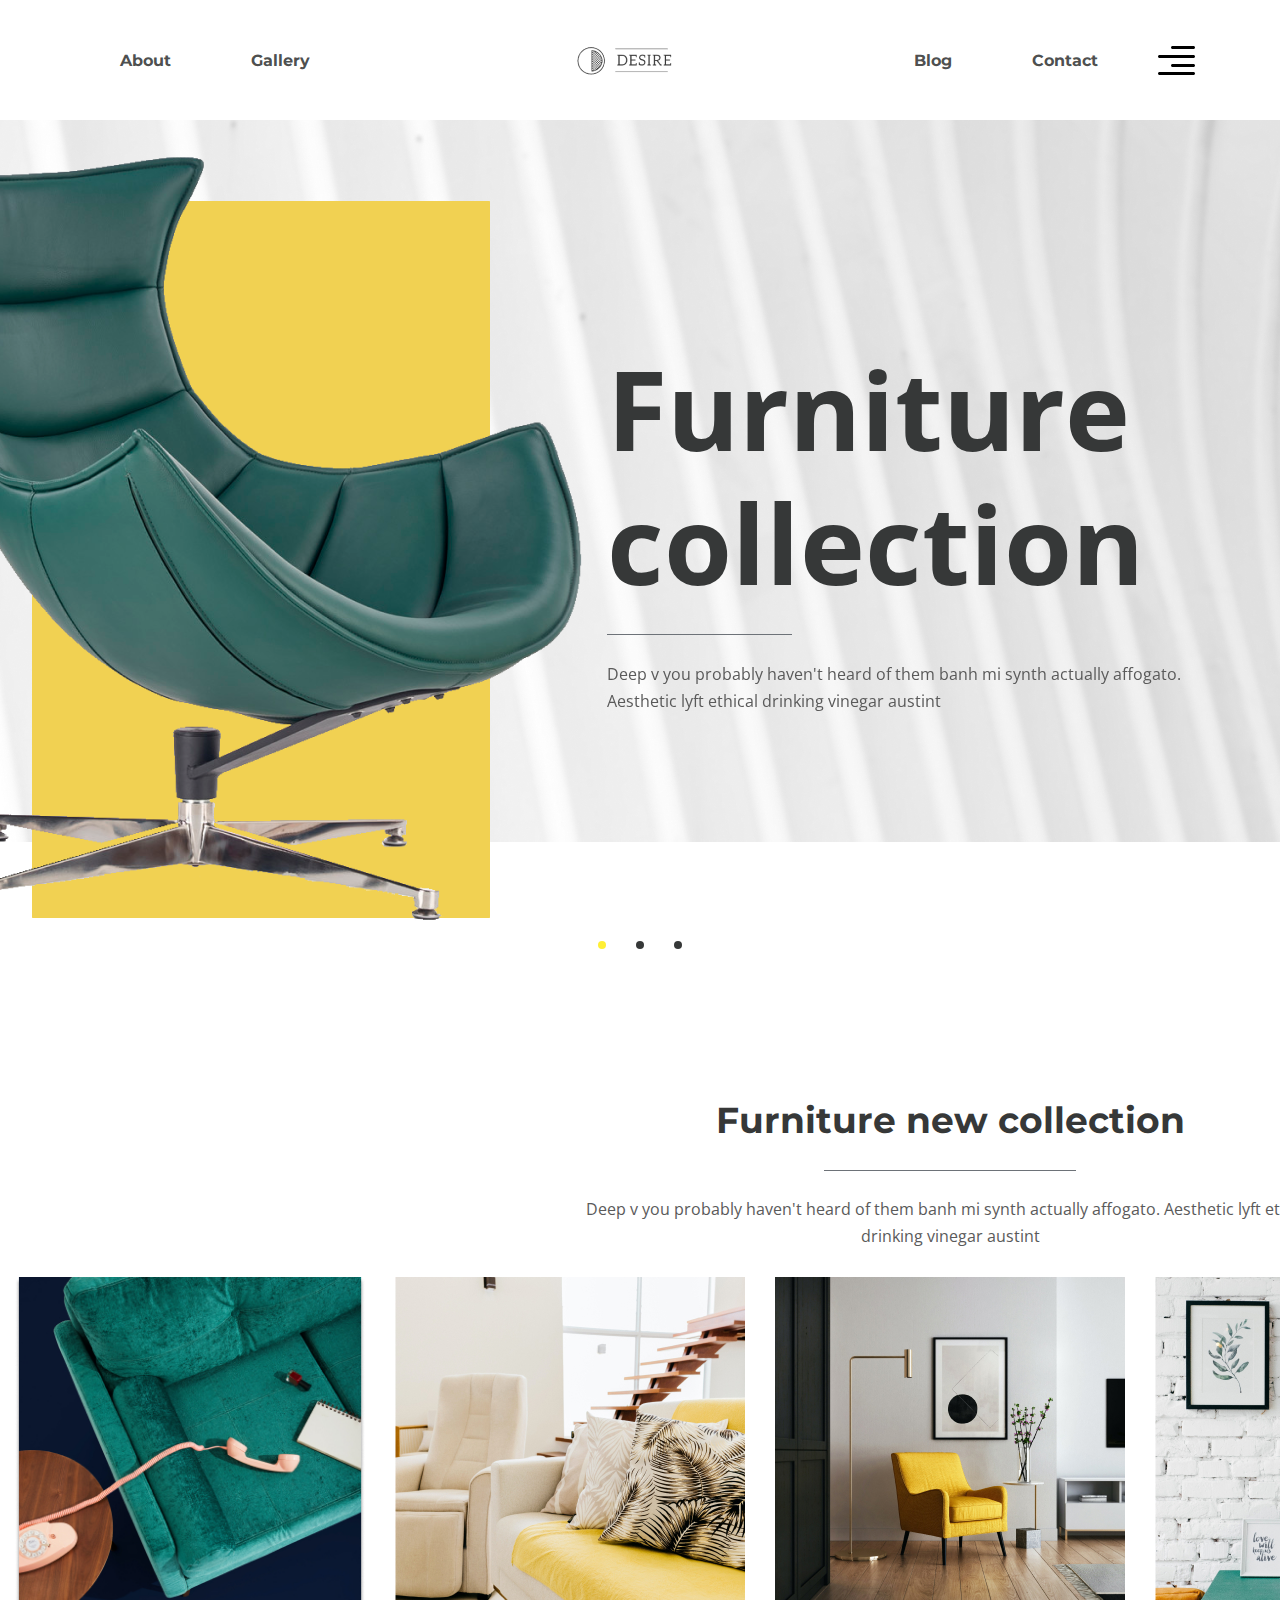
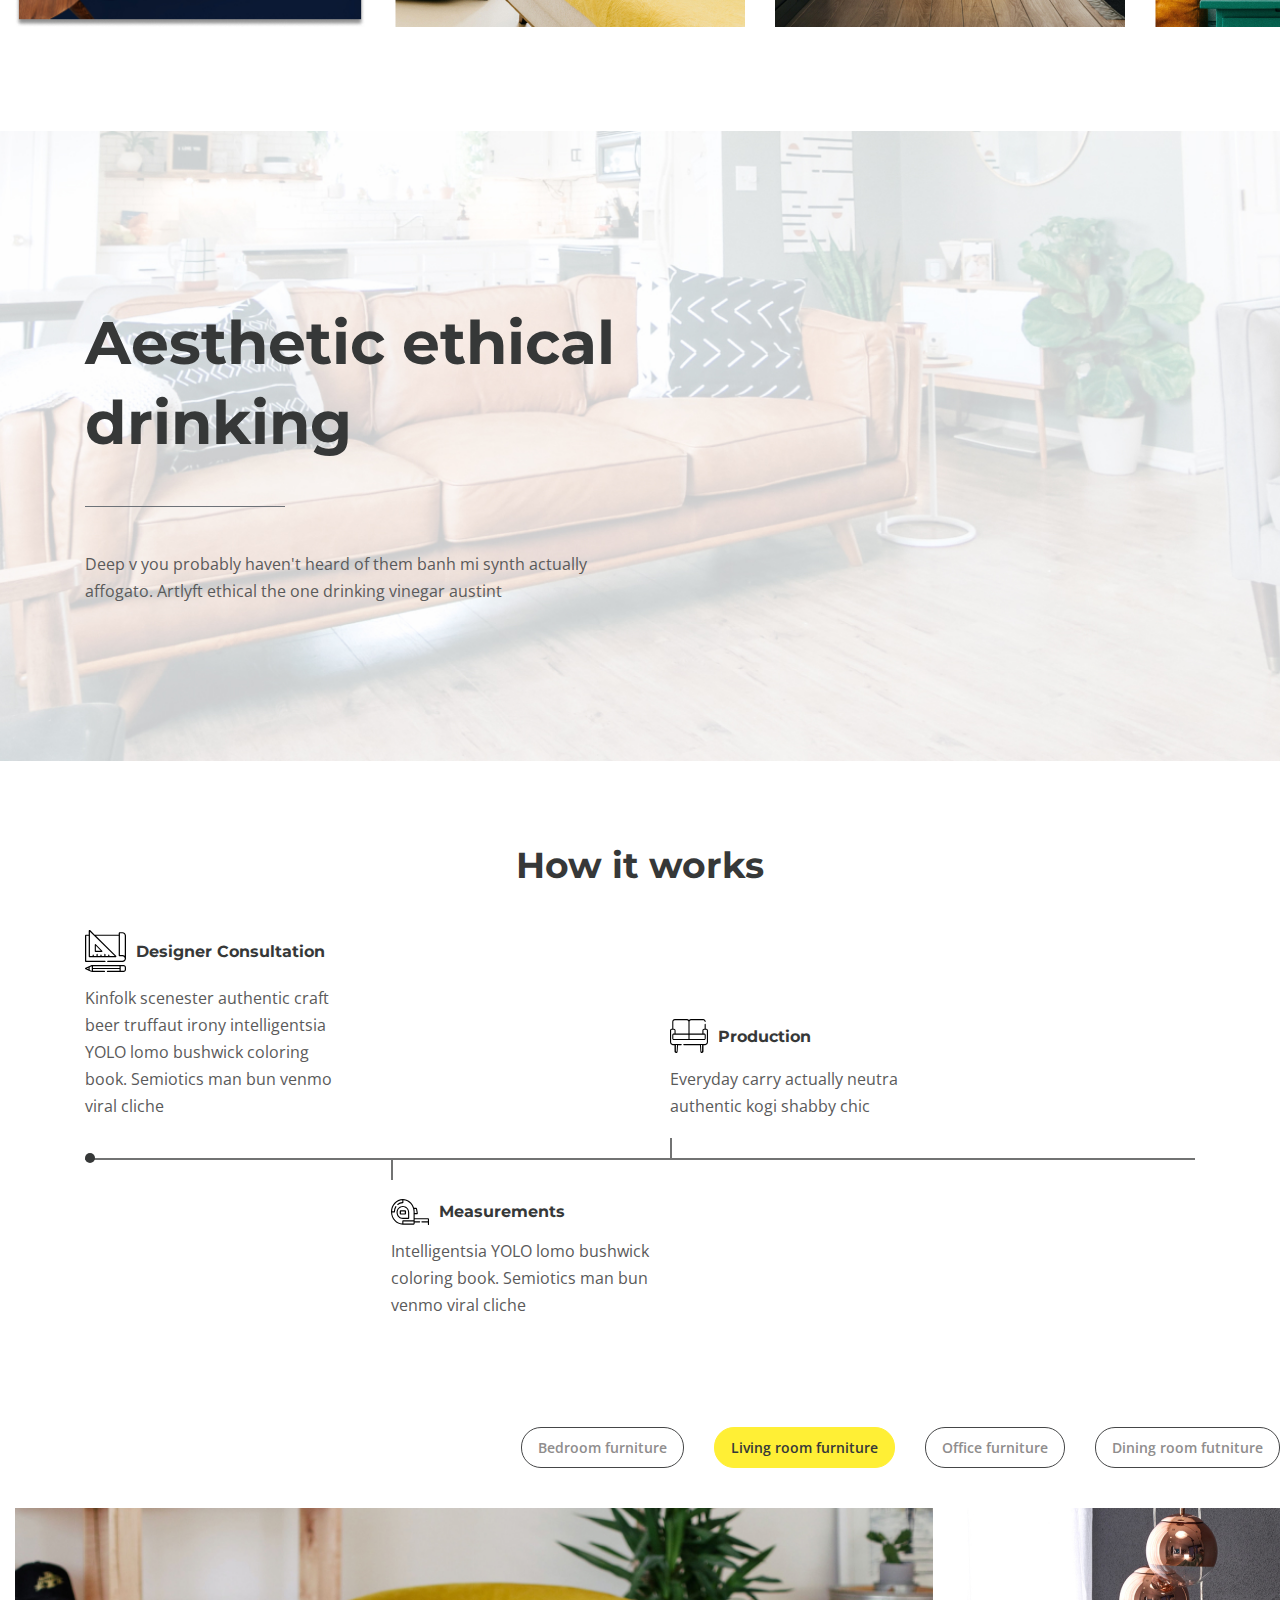
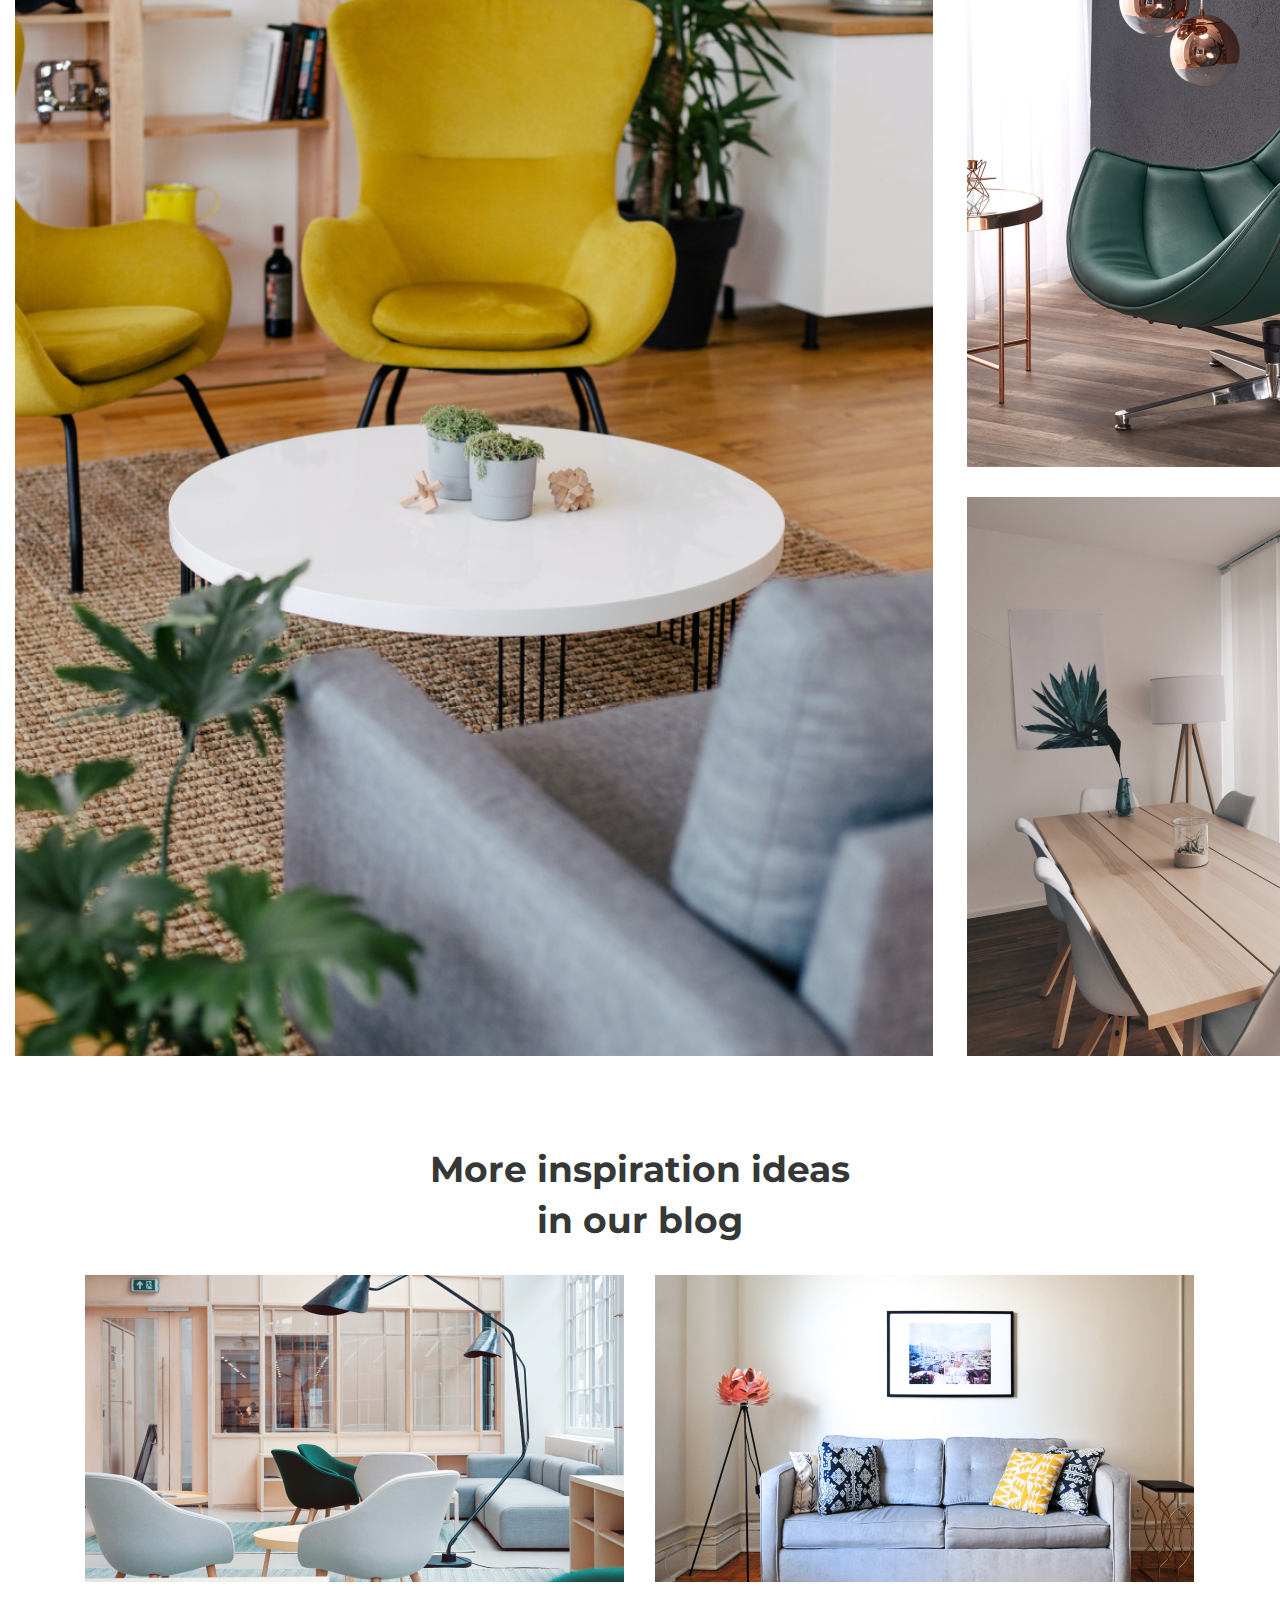
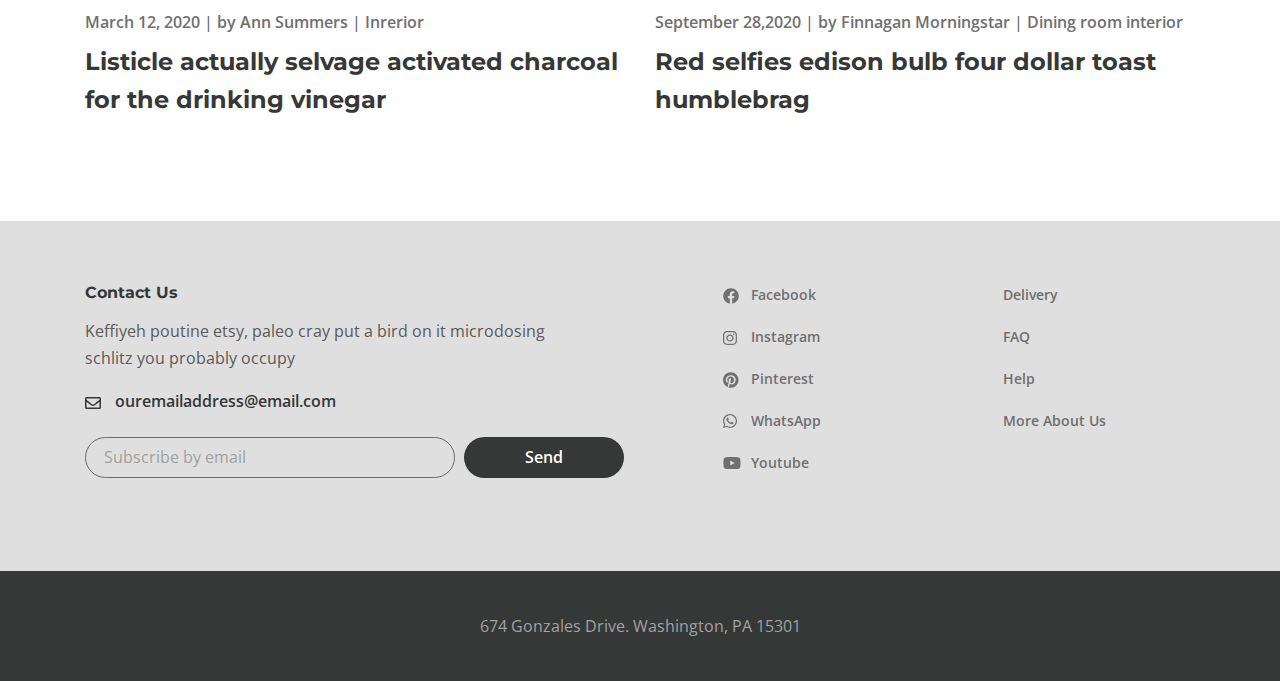
<file: app/index.html>
<!DOCTYPE html>
<html lang="en">
  <head>
    <meta charset="UTF-8" />
    <meta name="viewport" content="width=device-width, initial-scale=1.0" />
    <title>Document</title>
    <link rel="preconnect" href="https://fonts.gstatic.com" />
    <link
      href="https://fonts.googleapis.com/css2?family=Montserrat:wght@700&family=Open+Sans:wght@400;600&display=swap"
      rel="stylesheet"
    />
    <link rel="stylesheet" href="css/style.min.css" />
  </head>
  <body>
    <div class="wrapper">
      <header class="header">
        <div class="container">
          <div class="header__inner">
            <nav class="menu">
              <ul class="menu__list">
                <li class="menu__list-item">
                  <a class="menu__list-link" href="#">About</a>
                </li>
                <li class="menu__list-item">
                  <a class="menu__list-link" href="#">Gallery</a>
                </li>
              </ul>
            </nav>
            <a class="logo" href="#">
              <img src="images/logo.png" alt="logo" />
            </a>
            <nav class="menu">
              <ul class="menu__list">
                <li class="menu__list-item">
                  <a class="menu__list-link" href="#">Blog</a>
                </li>
                <li class="menu__list-item">
                  <a class="menu__list-link" href="#">Contact</a>
                </li>
              </ul>
            </nav>
            <button class="header__btn">
              <img src="images/icon_menu.svg" alt="icon-menu" />
            </button>
            <div class="rightside-menu rightside-menu--close">
              <button class="rightside-menu__close">
                <img src="images/close.svg" alt="close" />
              </button>
              <div class="rightside-menu__content">
                <a class="rightside-menu__logo" href="#">
                  <img src="images/logo-big.png" alt="logo" />
                </a>
                <h4 class="rightside-menu__title">Furniture for life</h4>
                <p class="rightside-menu__text">
                  Sustainable hot chicken skateboard, dreamcatcher meggings
                  actually squid. Slow-carb everyday carry +1 art party
                  microdosing, put a bird on it brooklyn
                </p>
                <img
                  class="rightside-menu__img"
                  src="images/content/rightside-img.jpg"
                  alt="rightside-img"
                />
              </div>
            </div>
          </div>
        </div>
      </header>

      <main class="main">
        <div class="top">
          <div class="top__inner">
            <div class="top__slider">
              <div class="top__slider-item">
                <img
                  class="top__slider-img"
                  src="images/content/slider-img.png"
                  alt="slider-img"
                />

                <div class="top__slider-info">
                  <h2 class="top__slider-title">Furniture collection</h2>
                  <p class="top__slider-descr">
                    Deep v you probably haven't heard of them banh mi synth
                    actually affogato. Aesthetic lyft ethical drinking vinegar
                    austint
                  </p>
                </div>
              </div>
              <div class="top__slider-item">
                <img
                  class="top__slider-img"
                  src="images/content/slider-img.png"
                  alt="slider-img"
                />
                <div class="top__slider-info">
                  <h2 class="top__slider-title">Furniture collection</h2>
                  <p class="top__slider-descr">
                    Deep v you probably haven't heard of them banh mi synth
                    actually affogato. Aesthetic lyft ethical drinking vinegar
                    austint
                  </p>
                </div>
              </div>

              <div class="top__slider-item">
                <img
                  class="top__slider-img"
                  src="images/content/slider-img.png"
                  alt="slider-img"
                />
                <div class="top__slider-info">
                  <h2 class="top__slider-title">Furniture collection</h2>
                  <p class="top__slider-descr">
                    Deep v you probably haven't heard of them banh mi synth
                    actually affogato. Aesthetic lyft ethical drinking vinegar
                    austint
                  </p>
                </div>
              </div>
            </div>
          </div>
        </div>
        <section class="new-collection">
          <div class="container-fluid">
            <h3 class="new-collection__title">Furniture new collection</h3>
            <p class="new-collection__descr">
              Deep v you probably haven't heard of them banh mi synth actually
              affogato. Aesthetic lyft ethical drinking vinegar austint
            </p>
            <div class="collection">
              <a class="collection__item" href="#">
                <img
                  class="collection__img"
                  src="images/collection/collection-img1.jpg"
                  alt="collection-img"
                />
                <div class="collection__info">
                  <h6 class="collection__info-title">
                    Truffaut literally trust
                  </h6>
                  <p class="collection__info-descr">
                    Living room furntiture | Chair
                  </p>
                </div>
              </a>
              <a class="collection__item" href="#">
                <img
                  class="collection__img"
                  src="images/collection/collection-img2.jpg"
                  alt="collection-img"
                />
                <div class="collection__info">
                  <h6 class="collection__info-title">
                    Truffaut literally trust
                  </h6>
                  <p class="collection__info-descr">
                    Living room furntiture | Chair
                  </p>
                </div>
              </a>
              <a class="collection__item" href="#">
                <img
                  class="collection__img"
                  src="images/collection/collection-img3.jpg"
                  alt="collection-img"
                />
                <div class="collection__info">
                  <h6 class="collection__info-title">
                    Truffaut literally trust
                  </h6>
                  <p class="collection__info-descr">
                    Living room furntiture | Chair
                  </p>
                </div>
              </a>
              <a class="collection__item" href="#">
                <img
                  class="collection__img"
                  src="images/collection/collection-img4.jpg"
                  alt="collection-img"
                />
                <div class="collection__info">
                  <h6 class="collection__info-title">
                    Truffaut literally trust
                  </h6>
                  <p class="collection__info-descr">
                    Living room furntiture | Chair
                  </p>
                </div>
              </a>
              <a class="collection__item" href="#">
                <img
                  class="collection__img"
                  src="images/collection/collection-img5.jpg"
                  alt="collection-img"
                />
                <div class="collection__info">
                  <h6 class="collection__info-title">
                    Truffaut literally trust
                  </h6>
                  <p class="collection__info-descr">
                    Living room furntiture | Chair
                  </p>
                </div>
              </a>
            </div>
          </div>
        </section>
        <section class="decor">
          <div class="container">
            <div class="decor__content">
              <h2 class="decor__title">Aesthetic ethical drinking</h2>
              <p class="decor__descr">
                Deep v you probably haven't heard of them banh mi synth actually
                affogato. Artlyft ethical the one drinking vinegar austint
              </p>
            </div>
          </div>
        </section>
        <section class="works-path">
          <div class="container">
            <h3 class="works-path__title">How it works</h3>
            <div class="works-path__items">
              <div class="works-path__items-box">
                <div class="works-path__item works-path__item--consultation">
                  <img
                    class="works-path__item-img"
                    src="images/works-icon1.svg"
                    alt="icon"
                  />
                  <h6 class="works-path__item-title">Designer Consultation</h6>
                  <p class="works-path__title-descr">
                    Kinfolk scenester authentic craft beer truffaut irony
                    intelligentsia YOLO lomo bushwick coloring book. Semiotics
                    man bun venmo viral cliche
                  </p>
                </div>
                <div class="works-path__item works-path__item--production">
                  <img
                    class="works-path__item-img"
                    src="images/works-icon2.svg"
                    alt="icon"
                  />
                  <h6 class="works-path__item-title">Production</h6>
                  <p class="works-path__title-descr">
                    Everyday carry actually neutra authentic kogi shabby chic
                  </p>
                </div>
              </div>
              <div class="works-path__item works-path__item--measurements">
                <img
                  class="works-path__item-img"
                  src="images/works-icon3.svg"
                  alt="icon"
                />
                <h6 class="works-path__item-title">Measurements</h6>
                <p class="works-path__title-descr">
                  Intelligentsia YOLO lomo bushwick coloring book. Semiotics man
                  bun venmo viral cliche
                </p>
              </div>
            </div>
          </div>
        </section>
        <div class="gallery">
          <div class="container-fluid">
            <div class="gallery__buttons">
              <button class="gallery__btn" data-filter=".bedroom">
                Bedroom furniture
              </button>
              <button class="gallery__btn" data-filter=".living">
                Living room furniture
              </button>
              <button class="gallery__btn" data-filter=".office">
                Office furniture
              </button>
              <button class="gallery__btn" data-filter=".dining">
                Dining room futniture
              </button>
              <button class="gallery__btn" data-filter=".chair">Chair</button>
            </div>
            <div class="gallery__inner">
              <div class="gallery__items mix bedroom">
                <a class="gallery__item" href="#">
                  <img
                    class="gallery__img"
                    src="images/gallery/1.jpg"
                    alt="gallery-img"
                  />
                </a>
                <a class="gallery__item" href="#">
                  <img
                    class="gallery__img"
                    src="images/gallery/2.jpg"
                    alt="gallery-img"
                  />
                </a>
                <a class="gallery__item" href="#">
                  <img
                    class="gallery__img"
                    src="images/gallery/3.jpg"
                    alt="gallery-img"
                  />
                </a>
                <a class="gallery__item" href="#">
                  <img
                    class="gallery__img"
                    src="images/gallery/4.jpg"
                    alt="gallery-img"
                  />
                </a>
                <a class="gallery__item" href="#">
                  <img
                    class="gallery__img"
                    src="images/gallery/5.jpg"
                    alt="gallery-img"
                  />
                </a>
              </div>
              <div class="gallery__items mix living">
                <a class="gallery__item" href="#">
                  <img
                    class="gallery__img"
                    src="images/gallery/1.jpg"
                    alt="gallery-img"
                  />
                </a>
                <a class="gallery__item" href="#">
                  <img
                    class="gallery__img"
                    src="images/gallery/2.jpg"
                    alt="gallery-img"
                  />
                </a>
                <a class="gallery__item" href="#">
                  <img
                    class="gallery__img"
                    src="images/gallery/3.jpg"
                    alt="gallery-img"
                  />
                </a>
                <a class="gallery__item" href="#">
                  <img
                    class="gallery__img"
                    src="images/gallery/4.jpg"
                    alt="gallery-img"
                  />
                </a>
                <a class="gallery__item" href="#">
                  <img
                    class="gallery__img"
                    src="images/gallery/5.jpg"
                    alt="gallery-img"
                  />
                </a>
              </div>
              <div class="gallery__items mix office">
                <a class="gallery__item" href="#">
                  <img
                    class="gallery__img"
                    src="images/gallery/1.jpg"
                    alt="gallery-img"
                  />
                </a>
                <a class="gallery__item" href="#">
                  <img
                    class="gallery__img"
                    src="images/gallery/2.jpg"
                    alt="gallery-img"
                  />
                </a>
                <a class="gallery__item" href="#">
                  <img
                    class="gallery__img"
                    src="images/gallery/3.jpg"
                    alt="gallery-img"
                  />
                </a>
                <a class="gallery__item" href="#">
                  <img
                    class="gallery__img"
                    src="images/gallery/4.jpg"
                    alt="gallery-img"
                  />
                </a>
                <a class="gallery__item" href="#">
                  <img
                    class="gallery__img"
                    src="images/gallery/5.jpg"
                    alt="gallery-img"
                  />
                </a>
              </div>
              <div class="gallery__items mix dining">
                <a class="gallery__item" href="#">
                  <img
                    class="gallery__img"
                    src="images/gallery/1.jpg"
                    alt="gallery-img"
                  />
                </a>
                <a class="gallery__item" href="#">
                  <img
                    class="gallery__img"
                    src="images/gallery/2.jpg"
                    alt="gallery-img"
                  />
                </a>
                <a class="gallery__item" href="#">
                  <img
                    class="gallery__img"
                    src="images/gallery/3.jpg"
                    alt="gallery-img"
                  />
                </a>
                <a class="gallery__item" href="#">
                  <img
                    class="gallery__img"
                    src="images/gallery/4.jpg"
                    alt="gallery-img"
                  />
                </a>
                <a class="gallery__item" href="#">
                  <img
                    class="gallery__img"
                    src="images/gallery/5.jpg"
                    alt="gallery-img"
                  />
                </a>
              </div>
              <div class="gallery__items mix chair">
                <a class="gallery__item" href="#">
                  <img
                    class="gallery__img"
                    src="images/gallery/1.jpg"
                    alt="gallery-img"
                  />
                </a>
                <a class="gallery__item" href="#">
                  <img
                    class="gallery__img"
                    src="images/gallery/2.jpg"
                    alt="gallery-img"
                  />
                </a>
                <a class="gallery__item" href="#">
                  <img
                    class="gallery__img"
                    src="images/gallery/3.jpg"
                    alt="gallery-img"
                  />
                </a>
                <a class="gallery__item" href="#">
                  <img
                    class="gallery__img"
                    src="images/gallery/4.jpg"
                    alt="gallery-img"
                  />
                </a>
                <a class="gallery__item" href="#">
                  <img
                    class="gallery__img"
                    src="images/gallery/5.jpg"
                    alt="gallery-img"
                  />
                </a>
              </div>
            </div>
          </div>
        </div>
        <section class="blog-box">
          <div class="container">
            <h3 class="blog-box__title">More inspiration ideas in our blog</h3>
            <div class="blog-box__items">
              <div class="blog-box__item">
                <a class="blog-box__img-link" href="#">
                  <img class="blog-box__img" src="images/blog/1.jpg" alt="img">
                </a>
                <div class="blog-box__links">
                  <span class="blog-box__date">March 12, 2020</span> |
                  <a class="blog-box__author" href="#">by Ann Summers</a> |
                  <a class="blog-box__theme" href="#">Inrerior</a>
                </div>
                <a class="blog-box__item-link" href="#">
                  <h4 class="blog-box__item-title">Listicle actually selvage activated charcoal for the drinking vinegar</h4>
                </a>
              </div>
              <div class="blog-box__item">
                <a class="blog-box__img-link" href="#">
                  <img class="blog-box__img" src="images/blog/2.jpg" alt="img">
                </a>
                <div class="blog-box__links">
                  <span class="blog-box__date">September 28,2020</span> |
                  <a class="blog-box__author" href="#"> by Finnagan Morningstar</a> |
                  <a class="blog-box__theme" href="#">Dining room interior</a>
                </div>
                <a class="blog-box__item-link" href="#">
                  <h4 class="blog-box__item-title">Red selfies edison bulb four dollar toast humblebrag</h4>
                </a>
              </div>
            </div>
          </div>
        </section>

      </main>

      <footer class="footer">
        <div class="footer__content">
          <div class="container">
            <div class="footer__inner">
              <div class="footer__info">
                <h6 class="footer__info-title">Contact Us</h6>
                <p class="footer__info-text">
                  Keffiyeh poutine etsy, paleo cray put a bird on it microdosing
                  schlitz you probably occupy
                </p>
                <a
                  href=""
                  class="footer__info-email"
                  href="mailto:ouremailaddress@email.com"
                  >ouremailaddress@email.com</a
                >
                <form action="" class="footer__form">
                  <input
                    class="footer__form-input"
                    type="email"
                    placeholder="Subscribe by email"
                  />
                  <button class="footer__form-btn" type="submit">Send</button>
                </form>
              </div>
              <ul class="footer__social">
                <li class="footer__social-item">
                  <a
                    class="footer__social-link footer__social-link--facebook"
                    href="#"
                    >Facebook</a
                  >
                </li>
                <li class="footer__social-item">
                  <a
                    class="footer__social-link footer__social-link--instagram"
                    href="#"
                    >Instagram</a
                  >
                </li>
                <li class="footer__social-item">
                  <a
                    class="footer__social-link footer__social-link--pinterest"
                    href="#"
                    >Pinterest</a
                  >
                </li>
                <li class="footer__social-item">
                  <a
                    class="footer__social-link footer__social-link--whatsapp"
                    href="#"
                    >WhatsApp</a
                  >
                </li>
                <li class="footer__social-item">
                  <a
                    class="footer__social-link footer__social-link--youtube"
                    href="#"
                    >Youtube</a
                  >
                </li>
              </ul>
              <nav class="footer__menu">
                <ul class="footer__menu-list">
                  <li class="footer__menu-item">
                    <a class="footer__menu-link" href="">Delivery</a>
                  </li>
                  <li class="footer__menu-item">
                    <a class="footer__menu-link" href="">FAQ</a>
                  </li>
                  <li class="footer__menu-item">
                    <a class="footer__menu-link" href="">Help</a>
                  </li>
                  <li class="footer__menu-item">
                    <a class="footer__menu-link" href="">More About Us</a>
                  </li>
                </ul>
              </nav>
            </div>
          </div>
        </div>
        <div class="footer__copyright">
          <div class="container">
            <p>674 Gonzales Drive. Washington, PA 15301</p>
          </div>
        </div>
      </footer>
    </div>

    <script src="js/main.min.js"></script>
  </body>
</html>
</file>
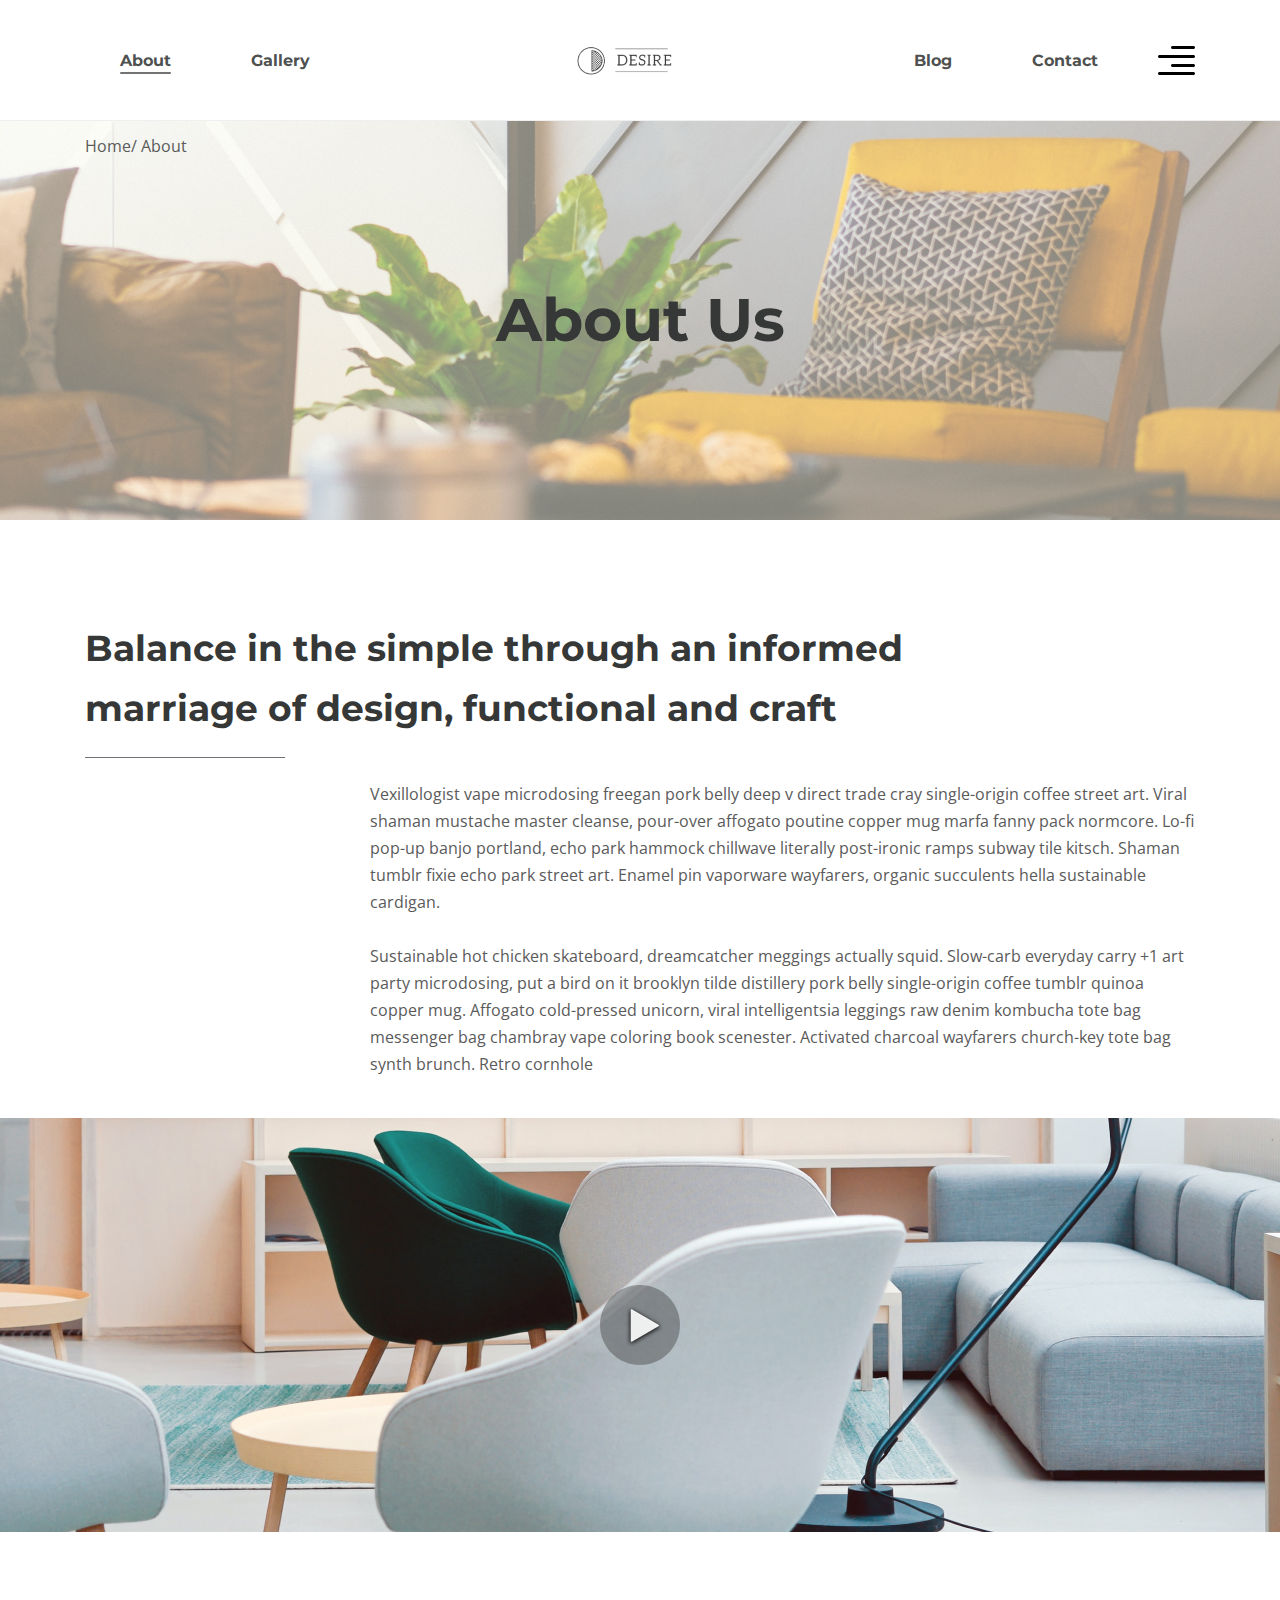
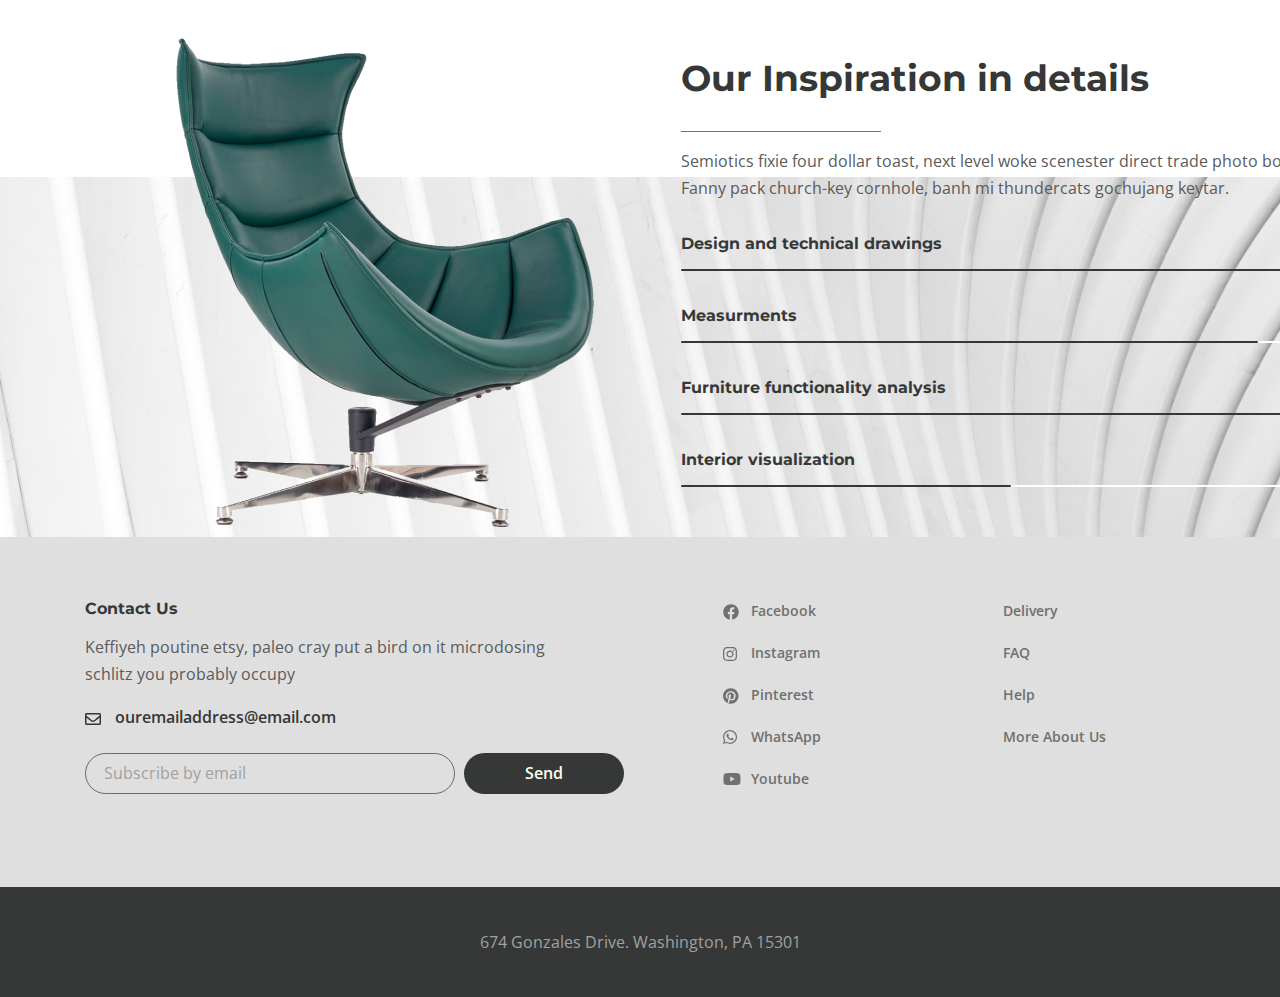
<file: app/about.html>
<!DOCTYPE html>
<html lang="en">

<head>
  <meta charset="UTF-8">
  <meta name="viewport" content="width=device-width, initial-scale=1.0">
  <title>Document</title>
  <link rel="preconnect" href="https://fonts.gstatic.com">
  <link href="https://fonts.googleapis.com/css2?family=Montserrat:wght@700&family=Open+Sans:wght@400;600&display=swap" rel="stylesheet">
  <link rel="stylesheet" href="css/style.min.css">
</head>
<body>

  
  <div class="wrapper">
    <header class="header">
      <div class="container">
        <div class="header__inner">
          <nav class="menu">
            <ul class="menu__list">
              <li class="menu__list-item">
                <a class="menu__list-link menu__list-link--active" href="#">About</a>
              </li>
              <li class="menu__list-item">
                <a class="menu__list-link" href="#">Gallery</a>
              </li>
            </ul>
          </nav>
          <a class="logo" href="#">
            <img src="images/logo.png" alt="logo">
          </a>
          <nav class="menu">
            <ul class="menu__list">
              <li class="menu__list-item">
                <a class="menu__list-link" href="#">Blog</a>
              </li>
              <li class="menu__list-item">
                <a class="menu__list-link" href="#">Contact</a>
              </li>
            </ul>
          </nav>
          <button class="header__btn">
            <img src="images/icon_menu.svg" alt="icon-menu">
          </button>
          <div class="rightside-menu rightside-menu--close">
            <button class="rightside-menu__close">
              <img src="images/close.svg" alt="close">
            </button>
            <div class="rightside-menu__content">
              <a class="rightside-menu__logo" href="#">
                <img src="images/logo-big.png" alt="logo">
              </a>
              <h4 class="rightside-menu__title">Furniture for life</h4>
              <p class="rightside-menu__text">
                Sustainable hot chicken skateboard, dreamcatcher meggings actually squid. Slow-carb everyday carry +1 art party microdosing, put a bird on it brooklyn
              </p>
              <img class="rightside-menu__img" src="images/rightside-img.jpg" alt="rightside-img">
            </div>
          </div>
        </div>
      </div>
    </header>
    <main class="main">
      <div class="breadcrumbs">
        <div class="container">
          <ul class="breadcrumbs__list">
            <li class="breadcrumbs__item">
              <a class="breadcrumbs__link" href="#">Home</a>
            </li>
            <li class="breadcrumbs__item">
              <a class="breadcrumbs__link" href="#">About</a>
            </li>
          </ul>
        </div>
      </div>
      <section class="about">
        <div class="about__prev">
          <div class="container">
            <h2 class="about__prev-title">About Us</h2>
          </div>
        </div>
        <div class="about__content">
          <div class="container">
            <h3 class="about__content-title">Balance in the simple through an informed marriage of design, functional and craft</h3>
          <div class="about__content-text">
            <p>Vexillologist vape microdosing freegan pork belly deep v direct trade cray single-origin coffee street art. Viral shaman mustache master cleanse, pour-over affogato poutine copper mug marfa fanny pack normcore. Lo-fi pop-up banjo portland, echo park hammock chillwave literally post-ironic ramps subway tile kitsch. Shaman tumblr fixie echo park street art. Enamel pin vaporware wayfarers, organic succulents hella sustainable cardigan.</p> <br>
            <p>Sustainable hot chicken skateboard, dreamcatcher meggings actually squid. Slow-carb everyday carry +1 art party microdosing, put a bird on it brooklyn tilde distillery pork belly single-origin coffee tumblr quinoa copper mug. Affogato cold-pressed unicorn, viral intelligentsia leggings raw denim kombucha tote bag messenger bag chambray vape coloring book scenester. Activated charcoal wayfarers church-key tote bag synth brunch. Retro cornhole</p>
          </div>
          </div>
        </div>
        <div class="about__popup">
          <a class="about__popup-play" data-fancybox href="https://youtu.be/v4WJWqDW_Hw">
            <img class="about__popup-imgbtn" src="images/play-button.svg" alt="imgbtn">
          </a>
        </div>
      </section>
      <section class="inspiration">
        <div class="container-fluid">
          <div class="inspiration__inner">
            <img class="inspiration__img" src="images/inspiration-decor.png" alt="inspiration">
            <div class="inspiration__content">
              <h3 class="inspiration__title">Our Inspiration in details</h3>
              <p class="inspiration__descr">Semiotics fixie four dollar toast, next level woke scenester direct trade photo booth helvetica jean shorts. Fanny pack church-key cornhole, banh mi thundercats gochujang keytar.</p>
              <ul class="inspiration__list">
                <li class="inspiration__item">
                  <div class="inspiration__item-content">
                    <p class="inspiration__item-text">Design and technical drawings</p>
                    <div class="inspiration__item-num">80%</div>
                  </div>
                  <div class="inspiration__line" style="width: 80%"></div>
                </li>

                <li class="inspiration__item">
                  <div class="inspiration__item-content">
                    <p class="inspiration__item-text">Measurments</p>
                    <div class="inspiration__item-num">70%</div>
                  </div>
                  <div class="inspiration__line" style="width: 70%"></div>
                </li>

                <li class="inspiration__item">
                  <div class="inspiration__item-content">
                    <p class="inspiration__item-text">Furniture functionality analysis</p>
                    <div class="inspiration__item-num">75%</div>
                  </div>
                  <div class="inspiration__line" style="width: 75%"></div>
                </li>

                <li class="inspiration__item">
                  <div class="inspiration__item-content">
                    <p class="inspiration__item-text">Interior visualization</p>
                    <div class="inspiration__item-num">40%</div>
                  </div>
                  <div class="inspiration__line" style="width: 40%"></div>
                </li>
              </ul>
            </div>
          </div>
        </div>
      </section>
    </main>
    <footer class="footer">
        <div class="footer__content">
          <div class="container">
            <div class="footer__inner">
              <div class="footer__info">
                <h6 class="footer__info-title">Contact Us</h6>
                <p class="footer__info-text">Keffiyeh poutine etsy, paleo cray put a bird on it microdosing schlitz you probably occupy</p>
                <a href="" class="footer__info-email" href="mailto:ouremailaddress@email.com">ouremailaddress@email.com</a>
                <form action="" class="footer__form">
                  <input class="footer__form-input" type="email" placeholder="Subscribe by email">
                  <button class="footer__form-btn" type="submit">Send</button>
                </form>
              </div>
              <ul class="footer__social">
                <li class="footer__social-item">
                  <a class="footer__social-link footer__social-link--facebook" href="#">Facebook</a>
                </li>
                <li class="footer__social-item">
                  <a class="footer__social-link footer__social-link--instagram" href="#">Instagram</a>
                </li>
                <li class="footer__social-item">
                  <a class="footer__social-link footer__social-link--pinterest" href="#">Pinterest</a>
                </li>
                <li class="footer__social-item">
                  <a class="footer__social-link footer__social-link--whatsapp" href="#">WhatsApp</a>
                </li>
                <li class="footer__social-item">
                  <a class="footer__social-link footer__social-link--youtube" href="#">Youtube</a>
                </li>
              </ul>
              <nav class="footer__menu">
                <ul class="footer__menu-list">
                  <li class="footer__menu-item">
                    <a class="footer__menu-link" href="">Delivery</a>
                  </li>
                  <li class="footer__menu-item">
                    <a class="footer__menu-link" href="">FAQ</a>
                  </li>
                  <li class="footer__menu-item">
                    <a class="footer__menu-link" href="">Help</a>
                  </li>
                  <li class="footer__menu-item">
                    <a class="footer__menu-link" href="">More About Us</a>
                  </li>
                </ul>
              </nav>
            </div>
          </div>
        </div>
        <div class="footer__copyright">
          <div class="container">
            <p>674 Gonzales Drive.   Washington, PA 15301</p>
          </div>
        </div>
    </footer>
  </div>



  <script src="js/main.min.js"></script>
</body>

</html>
</file>
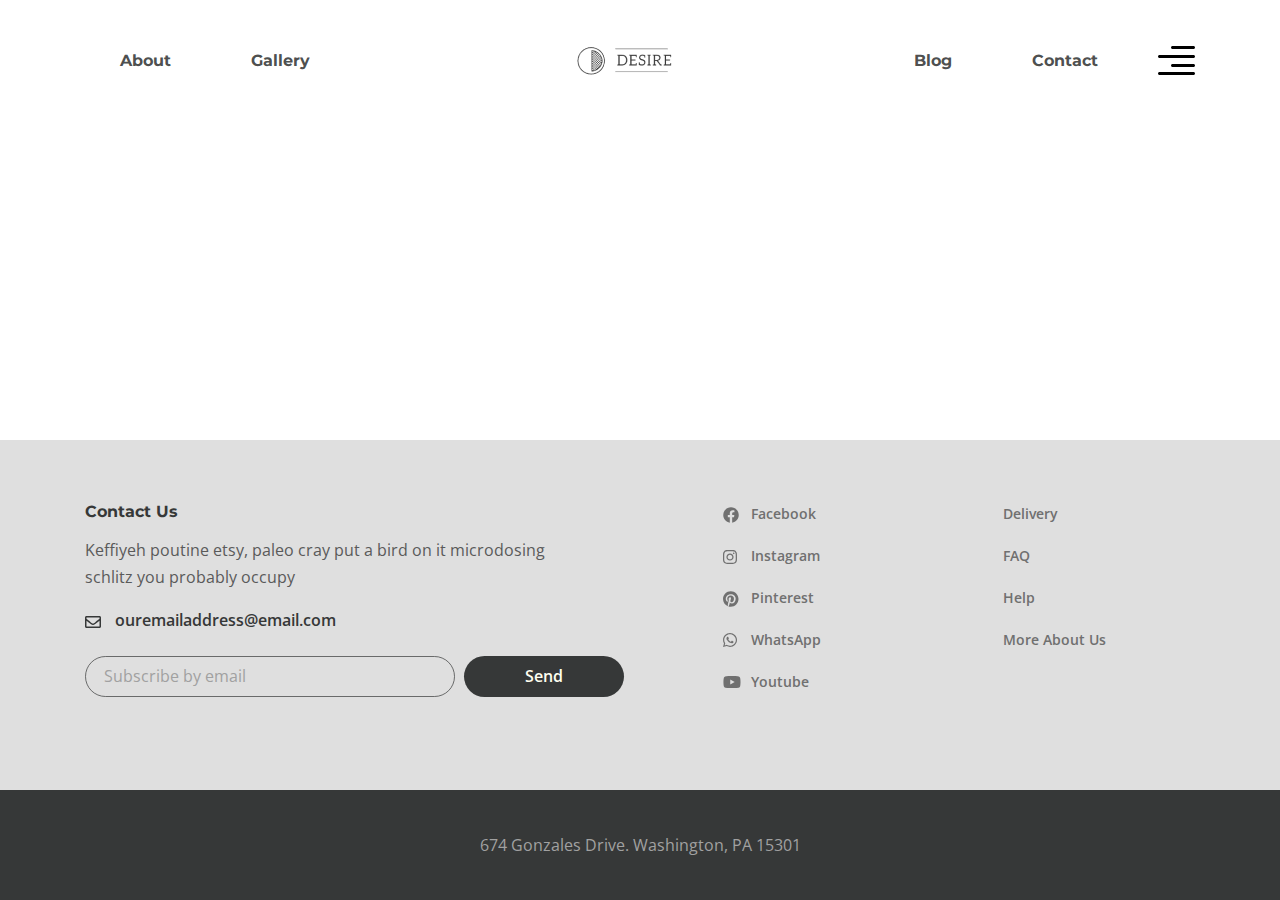
<file: app/page.html>
<!DOCTYPE html>
<html lang="en">

<head>
  <meta charset="UTF-8">
  <meta name="viewport" content="width=device-width, initial-scale=1.0">
  <title>Document</title>
  <link rel="preconnect" href="https://fonts.gstatic.com">
  <link href="https://fonts.googleapis.com/css2?family=Montserrat:wght@700&family=Open+Sans:wght@400;600&display=swap" rel="stylesheet">
  <link rel="stylesheet" href="css/style.min.css">
</head>
<body>

  
  <div class="wrapper">
    <header class="header">
      <div class="container">
        <div class="header__inner">
          <nav class="menu">
            <ul class="menu__list">
              <li class="menu__list-item">
                <a class="menu__list-link" href="#">About</a>
              </li>
              <li class="menu__list-item">
                <a class="menu__list-link" href="#">Gallery</a>
              </li>
            </ul>
          </nav>
          <a class="logo" href="#">
            <img src="images/logo.png" alt="logo">
          </a>
          <nav class="menu">
            <ul class="menu__list">
              <li class="menu__list-item">
                <a class="menu__list-link" href="#">Blog</a>
              </li>
              <li class="menu__list-item">
                <a class="menu__list-link" href="#">Contact</a>
              </li>
            </ul>
          </nav>
          <button class="header__btn">
            <img src="images/icon_menu.svg" alt="icon-menu">
          </button>
          <div class="rightside-menu rightside-menu--close">
            <button class="rightside-menu__close">
              <img src="images/close.svg" alt="close">
            </button>
            <div class="rightside-menu__content">
              <a class="rightside-menu__logo" href="#">
                <img src="images/logo-big.png" alt="logo">
              </a>
              <h4 class="rightside-menu__title">Furniture for life</h4>
              <p class="rightside-menu__text">
                Sustainable hot chicken skateboard, dreamcatcher meggings actually squid. Slow-carb everyday carry +1 art party microdosing, put a bird on it brooklyn
              </p>
              <img class="rightside-menu__img" src="images/rightside-img.jpg" alt="rightside-img">
            </div>
          </div>
        </div>
      </div>
    </header>
    <main class="main"></main>
    <footer class="footer">
        <div class="footer__content">
          <div class="container">
            <div class="footer__inner">
              <div class="footer__info">
                <h6 class="footer__info-title">Contact Us</h6>
                <p class="footer__info-text">Keffiyeh poutine etsy, paleo cray put a bird on it microdosing schlitz you probably occupy</p>
                <a href="" class="footer__info-email" href="mailto:ouremailaddress@email.com">ouremailaddress@email.com</a>
                <form action="" class="footer__form">
                  <input class="footer__form-input" type="email" placeholder="Subscribe by email">
                  <button class="footer__form-btn" type="submit">Send</button>
                </form>
              </div>
              <ul class="footer__social">
                <li class="footer__social-item">
                  <a class="footer__social-link footer__social-link--facebook" href="#">Facebook</a>
                </li>
                <li class="footer__social-item">
                  <a class="footer__social-link footer__social-link--instagram" href="#">Instagram</a>
                </li>
                <li class="footer__social-item">
                  <a class="footer__social-link footer__social-link--pinterest" href="#">Pinterest</a>
                </li>
                <li class="footer__social-item">
                  <a class="footer__social-link footer__social-link--whatsapp" href="#">WhatsApp</a>
                </li>
                <li class="footer__social-item">
                  <a class="footer__social-link footer__social-link--youtube" href="#">Youtube</a>
                </li>
              </ul>
              <nav class="footer__menu">
                <ul class="footer__menu-list">
                  <li class="footer__menu-item">
                    <a class="footer__menu-link" href="">Delivery</a>
                  </li>
                  <li class="footer__menu-item">
                    <a class="footer__menu-link" href="">FAQ</a>
                  </li>
                  <li class="footer__menu-item">
                    <a class="footer__menu-link" href="">Help</a>
                  </li>
                  <li class="footer__menu-item">
                    <a class="footer__menu-link" href="">More About Us</a>
                  </li>
                </ul>
              </nav>
            </div>
          </div>
        </div>
        <div class="footer__copyright">
          <div class="container">
            <p>674 Gonzales Drive.   Washington, PA 15301</p>
          </div>
        </div>
    </footer>
  </div>



  <script src="js/main.min.js"></script>
</body>

</html>
</file>
<file: app/css/style.min.css>
.menu__list-link,.footer__info-title,.rightside-menu__title,.new-collection__title,.collection__info-title,.decor__title,.works-path__title,.works-path__item-title,.blog-box__title,.blog-box__item-title,.about__prev-title,.about__content-title,.inspiration__title,.inspiration__item{font-family:'Montserrat', sans-serif;font-weight:700}html{-webkit-box-sizing:border-box;box-sizing:border-box}*,*::after,*::before{-webkit-box-sizing:inherit;box-sizing:inherit}ul[class],ol[class]{padding:0}body,h1,h2,h3,h4,h5,h6,p,ul,ol,li,figure,figcaption,blockquote,dl,dd{margin:0;font-size:inherit}ul[class]{list-style:none}img{max-width:100%;display:block}input,button,textarea,select{font:inherit}a{text-decoration:none}html,body{height:100%}body{font-weight:400;line-height:27px;font-size:16px;font-family:'Open Sans', sans-serif;color:#5A5A5A;min-width:320px;overflow-x:hidden}.wrapper{display:-webkit-box;display:-ms-flexbox;display:flex;-webkit-box-orient:vertical;-webkit-box-direction:normal;-ms-flex-direction:column;flex-direction:column;min-height:100%;position:relative}.main{-webkit-box-flex:1;-ms-flex:1 0 auto;flex:1 0 auto}.footer{-webkit-box-flex:0;-ms-flex:0 0 auto;flex:0 0 auto}.container{max-width:1140px;margin:0 auto;padding:0 15px}.container-fluid{width:1900px;margin:0 auto;padding:0 15px}.slick-dots{display:-webkit-box;display:-ms-flexbox;display:flex;-webkit-box-pack:center;-ms-flex-pack:center;justify-content:center;-webkit-box-align:center;-ms-flex-align:center;align-items:center}.slick-dots button{background-color:#363838;border:none;width:8px;height:8px;padding:0;border-radius:50%;font-size:0}.slick-dots li{padding:0 15px}.slick-dots li.slick-active button{background-color:#FFEF35;outline:none}.breadcrumbs{background:rgba(223,223,223,0.5);padding:13px 0 14px 0}.breadcrumbs__list{display:-webkit-box;display:-ms-flexbox;display:flex}.breadcrumbs__item::after{content:'/';margin-left:-4px;margin-right:4px}.breadcrumbs__item:last-child::after{display:none}.breadcrumbs__link{font-style:14px;color:#5A5A5A}.header__inner{display:-webkit-box;display:-ms-flexbox;display:flex;-webkit-box-pack:justify;-ms-flex-pack:justify;justify-content:space-between;-webkit-box-align:center;-ms-flex-align:center;align-items:center;height:120px}.header__btn{background-color:transparent;border:none;padding:0;cursor:pointer}.menu{padding-right:15px}.menu__list{display:-webkit-box;display:-ms-flexbox;display:flex}.menu__list-item{padding-left:35px;padding-right:45px}.menu__list-link{color:rgba(54,56,56,0.9033)}.menu__list-link--active{padding-bottom:4px;position:relative}.menu__list-link--active::after{content:'';position:absolute;bottom:0;left:0;right:0;height:2px;border-radius:1px;background:rgba(54,56,56,0.7)}.logo{margin:0 auto}.footer__content{background:#DFDFDF;padding:60px 0 80px}.footer__inner{display:-webkit-box;display:-ms-flexbox;display:flex;-webkit-box-pack:justify;-ms-flex-pack:justify;justify-content:space-between}.footer__info-title{color:#363838;margin-bottom:14px;line-height:23px}.footer__info{width:539px}.footer__info-text{max-width:476px;padding-bottom:16px}.footer__info-email{display:inline-block;font-weight:600;font-style:14px;color:#363838;margin-bottom:22px;padding-left:30px;position:relative}.footer__info-email::before{content:'';background-image:url(../images/envelope.svg);position:absolute;left:0;top:9px;width:16px;height:12px}.footer__form{display:-webkit-box;display:-ms-flexbox;display:flex}.footer__form-input{padding:6px 10px 6px 18px;border-radius:21px;background-color:transparent;border:1px solid rgba(54,56,56,0.7);width:100%}.footer__form-input::-webkit-input-placeholder{font-family:'Open Sans', sans-serif;font-size:16px;font-weight:400;text-align:left;color:#a1a1a1}.footer__form-input::-moz-placeholder{font-family:'Open Sans', sans-serif;font-size:16px;font-weight:400;text-align:left;color:#a1a1a1}.footer__form-input:-ms-input-placeholder{font-family:'Open Sans', sans-serif;font-size:16px;font-weight:400;text-align:left;color:#a1a1a1}.footer__form-input::-ms-input-placeholder{font-family:'Open Sans', sans-serif;font-size:16px;font-weight:400;text-align:left;color:#a1a1a1}.footer__form-input::placeholder{font-family:'Open Sans', sans-serif;font-size:16px;font-weight:400;text-align:left;color:#a1a1a1}.footer__form-btn{border-radius:21px;background-color:#363838;border:none;color:#FFFFF0;min-width:160px;padding:6px 12px;font-weight:600;margin-left:9px;cursor:pointer}.footer__social{width:125px;margin-left:99px;margin-right:auto}.footer__social-link{padding-left:28px;position:relative}.footer__social-link::before{content:'';position:absolute;left:0;top:3px;width:16px;height:16px}.footer__social-link--facebook::before{background-image:url(../images/facebook.svg)}.footer__social-link--instagram::before{background-image:url(../images/instagram.svg);width:14px;height:14px;top:4px}.footer__social-link--pinterest::before{background-image:url(../images/pinterest.svg)}.footer__social-link--whatsapp::before{background-image:url(../images/whatsapp.svg);width:14px;height:14px}.footer__social-link--youtube::before{background-image:url(../images/youtube.svg);width:18px;height:12px;top:4px}.footer__social-item,.footer__menu-item{margin-bottom:15px;font-weight:600;font-size:14px;color:#707070}.footer__social-link,.footer__menu-link{color:#707070}.footer__menu{margin-right:67px;width:125px}.footer__copyright{background:#363838;color:#A1A1A1;text-align:center;padding:42px 0 41px}.rightside-menu{position:absolute;right:0;top:0;bottom:0;max-width:694px;width:100%;background-color:#fff;padding-top:47px;-webkit-box-shadow:-2px 3px 17px 0px #000;box-shadow:-2px 3px 17px 0px #000;-webkit-transition:all .5s;-o-transition:all .5s;transition:all .5s;z-index:1}.rightside-menu.rightside-menu--close{-webkit-transform:translateX(500%);-ms-transform:translateX(500%);transform:translateX(500%)}.rightside-menu__close{background-color:transparent;border:none;padding:0;cursor:pointer;margin-left:41px;margin-bottom:30px}.rightside-menu__content{text-align:center;max-width:483px;margin:0 auto}.rightside-menu__logo{display:inline-block;margin-bottom:40px}.rightside-menu__title{color:#363838;font-size:36px;line-height:57px;position:relative;margin-bottom:17px;padding-bottom:17px}.rightside-menu__title::after{content:'';position:absolute;bottom:0;left:0;right:0;max-width:252px;margin:0 auto;height:1px;background-color:#6D7278}.rightside-menu__text{margin-bottom:75px}.rightside-menu__img{max-width:483px}.top__inner{padding-bottom:87px;position:relative}.top__inner::after{content:'';position:absolute;top:0;background:url(../images/slider-bg.jpg) center center/cover no-repeat;z-index:-1;width:100%;height:722px}.top__slider-item{display:-webkit-box !important;display:-ms-flexbox !important;display:flex !important;-webkit-box-pack:center;-ms-flex-pack:center;justify-content:center;-webkit-box-align:center;-ms-flex-align:center;align-items:center}.top__slider-img{margin-left:-12%;height:815px;max-width:703px;-o-object-fit:cover;object-fit:cover}.top__slider-info{max-width:635px;margin-left:19px}.top__slider-title{position:relative;font-weight:700;font-size:110px;line-height:134px;color:#363838;padding-bottom:26px;margin-bottom:26px}.top__slider-title::after{content:'';position:absolute;bottom:0;left:0;background:#6D7278;width:185px;height:1px}.top__slider-descr{max-width:586px}.slick-slider{position:relative;display:block;-webkit-box-sizing:border-box;box-sizing:border-box;-webkit-touch-callout:none;-webkit-user-select:none;-moz-user-select:none;-ms-user-select:none;user-select:none;-ms-touch-action:pan-y;touch-action:pan-y;-webkit-tap-highlight-color:transparent}.slick-list{position:relative;overflow:hidden;display:block;margin:0;padding:0}.slick-list:focus{outline:none}.slick-list.dragging{cursor:pointer;cursor:hand}.slick-slider .slick-track,.slick-slider .slick-list{-webkit-transform:translate3d(0, 0, 0);-ms-transform:translate3d(0, 0, 0);transform:translate3d(0, 0, 0)}.slick-track{position:relative;left:0;top:0;display:block;margin-left:auto;margin-right:auto}.slick-track:before,.slick-track:after{content:"";display:table}.slick-track:after{clear:both}.slick-loading .slick-track{visibility:hidden}.slick-slide{float:left;height:100%;min-height:1px;display:none}[dir="rtl"] .slick-slide{float:right}.slick-slide img{display:block}.slick-slide.slick-loading img{display:none}.slick-slide.dragging img{pointer-events:none}.slick-initialized .slick-slide{display:block}.slick-loading .slick-slide{visibility:hidden}.slick-vertical .slick-slide{display:block;height:auto;border:1px solid transparent}.slick-arrow.slick-hidden{display:none}.new-collection{padding:46px 0 104px 0;text-align:center}.new-collection__title{color:#363838;font-size:36px;line-height:51px;margin-bottom:25px;padding-bottom:25px;position:relative}.new-collection__title::after{content:'';position:absolute;bottom:0;left:0;right:0;margin:0 auto;height:1px;width:252px;background:#6D7278}.new-collection__descr{max-width:730px;margin:0 auto 27px}.collection{display:-ms-grid;display:grid;-ms-grid-columns:(1fr)[5];grid-template-columns:repeat(5, 1fr);grid-gap:30px}.collection__item{position:relative}.collection__item:hover .collection__info{opacity:1}.collection__img{min-height:350px;-o-object-fit:cover;object-fit:cover}.collection__info{position:absolute;top:0;left:0;right:0;bottom:0;background-color:rgba(255,255,255,0.6);padding:10px;display:-webkit-box;display:-ms-flexbox;display:flex;-webkit-box-orient:vertical;-webkit-box-direction:normal;-ms-flex-direction:column;flex-direction:column;-webkit-box-pack:center;-ms-flex-pack:center;justify-content:center;-webkit-box-align:center;-ms-flex-align:center;align-items:center;opacity:0;-webkit-transition:all .7s;-o-transition:all .7s;transition:all .7s}.collection__info-title{color:#363838;font-size:20px;line-height:24px;position:relative;margin-bottom:19px;padding-bottom:19px}.collection__info-title::after{content:'';position:absolute;max-width:200px;height:1px;background-color:#6D7278;left:0;right:0;bottom:0;margin:0 auto}.collection__info-descr{color:#707070;font-weight:600px;font-size:14px}.decor{padding:172px 0 156px;background:url(../images/decor-bg.jpg) center center/cover no-repeat}.decor__content{width:531px}.decor__title{color:#363838;font-size:60px;line-height:80px;margin-bottom:44px;padding-bottom:44px;position:relative}.decor__title::after{content:'';position:absolute;bottom:0;left:0;height:1px;width:200px;background:#6D7278}.decor__descr{width:540px}.works-path{padding:79px 0 26px}.works-path__title{text-align:center;font-size:36px;line-height:51px;color:#363838;margin-bottom:39px}.works-path__items-box{display:-webkit-box;display:-ms-flexbox;display:flex;-webkit-box-align:end;-ms-flex-align:end;align-items:flex-end;border-bottom:2px solid rgba(54,56,56,0.7);position:relative}.works-path__items-box::before{content:'';position:absolute;background-color:#363838;width:10px;height:10px;border-radius:50%;left:0;bottom:-5px}.works-path__item{width:268px;display:-webkit-box;display:-ms-flexbox;display:flex;-ms-flex-wrap:wrap;flex-wrap:wrap;-webkit-box-align:center;-ms-flex-align:center;align-items:center;position:relative}.works-path__item--production{margin-left:317px}.works-path__item--production::after{content:'';position:absolute;bottom:0px;left:0;height:20px;width:2px;background-color:rgba(54,56,56,0.7)}.works-path__item--production,.works-path__item--consultation{padding-bottom:38px}.works-path__item--measurements{margin-left:306px;padding-top:38px}.works-path__item--measurements::after{content:'';position:absolute;top:0px;left:0;height:20px;width:2px;background-color:rgba(54,56,56,0.7)}.works-path__item-title{margin-left:10px;color:#363838}.works-path__title-descr{margin-top:13px}.gallery{padding:82px 0 88px}.gallery__buttons{text-align:center;margin-bottom:40px}.gallery__btn{margin:0 13px;background-color:transparent;border:1px solid #454647;border-radius:20px;padding:6px 16px;font-size:14px;color:#8F8D8D;font-weight:600;cursor:pointer;outline:none}.gallery .mixitup-control-active{background:#FFEF35;color:#363838;border-color:#FFEF35;font-size:14px;font-weight:600}.gallery__items{display:-ms-grid;display:grid;-ms-grid-columns:(1fr)[4];grid-template-columns:repeat(4, 1fr);-ms-grid-rows:(1fr)[2];grid-template-rows:repeat(2, 1fr);grid-gap:30px 34px}.gallery__item:first-child{-ms-grid-column-span:2;grid-column:span 2;-ms-grid-row-span:2;grid-row:span 2}.gallery__img{-o-object-fit:cover;object-fit:cover;width:100%;max-height:1148px;height:100%}.blog-box{padding-bottom:102px}.blog-box__title{text-align:center;color:#363838;font-size:36px;line-height:51px;width:430px;margin:0 auto 29px}.blog-box__items{display:-ms-grid;display:grid;-ms-grid-columns:1fr 1fr;grid-template-columns:1fr 1fr;grid-gap:30px}.blog-box__item{width:540px}.blog-box_links{margin-bottom:7px}.blog-box__img-link{margin-bottom:19px;display:inline-block}.blog-box__date,.blog-box__author,.blog-box__theme{font-style:14px;color:#707070;font-weight:600}.blog-box__item-title{color:#363838;font-family:Montserrat;font-size:24px;line-height:38px;margin-top:7px}.about__prev{background:url(../images/about-bg.jpg) center center/cover no-repeat}.about__prev-title{text-align:center;padding:159px 0 160px;font-family:Montserrat;font-size:60px;font-weight:700;line-height:80px;color:#363838;margin-top:-53px}.about__content{padding:98px 0 40px}.about__content-title{color:#363838;font-size:36px;font-weight:700;line-height:60px;width:822px;-moz-text-align-last:left;text-align-last:left;margin-bottom:20px;padding-bottom:20px;position:relative}.about__content-title::after{content:'';position:absolute;height:1px;width:200px;bottom:0;left:0;background:#6D7278}.about__content-text{margin-left:285px;margin-top:23px}.about__popup{background:url(../images/popup-bg.jpg) center center/cover no-repeat;min-height:414px;display:-webkit-box;display:-ms-flexbox;display:flex;-webkit-box-pack:center;-ms-flex-pack:center;justify-content:center;-webkit-box-align:center;-ms-flex-align:center;align-items:center}body.compensate-for-scrollbar{overflow:hidden}.fancybox-active{height:auto}.fancybox-is-hidden{left:-9999px;margin:0;position:absolute !important;top:-9999px;visibility:hidden}.fancybox-container{-webkit-backface-visibility:hidden;height:100%;left:0;outline:none;position:fixed;-webkit-tap-highlight-color:transparent;top:0;-ms-touch-action:manipulation;touch-action:manipulation;-webkit-transform:translateZ(0);transform:translateZ(0);width:100%;z-index:99992}.fancybox-container *{-webkit-box-sizing:border-box;box-sizing:border-box}.fancybox-outer,.fancybox-inner,.fancybox-bg,.fancybox-stage{bottom:0;left:0;position:absolute;right:0;top:0}.fancybox-outer{-webkit-overflow-scrolling:touch;overflow-y:auto}.fancybox-bg{background:#1e1e1e;opacity:0;-webkit-transition-duration:inherit;-o-transition-duration:inherit;transition-duration:inherit;-webkit-transition-property:opacity;-o-transition-property:opacity;transition-property:opacity;-webkit-transition-timing-function:cubic-bezier(0.47, 0, 0.74, 0.71);-o-transition-timing-function:cubic-bezier(0.47, 0, 0.74, 0.71);transition-timing-function:cubic-bezier(0.47, 0, 0.74, 0.71)}.fancybox-is-open .fancybox-bg{opacity:.9;-webkit-transition-timing-function:cubic-bezier(0.22, 0.61, 0.36, 1);-o-transition-timing-function:cubic-bezier(0.22, 0.61, 0.36, 1);transition-timing-function:cubic-bezier(0.22, 0.61, 0.36, 1)}.fancybox-infobar,.fancybox-toolbar,.fancybox-caption,.fancybox-navigation .fancybox-button{direction:ltr;opacity:0;position:absolute;-webkit-transition:opacity .25s ease, visibility 0s ease .25s;-o-transition:opacity .25s ease, visibility 0s ease .25s;transition:opacity .25s ease, visibility 0s ease .25s;visibility:hidden;z-index:99997}.fancybox-show-infobar .fancybox-infobar,.fancybox-show-toolbar .fancybox-toolbar,.fancybox-show-caption .fancybox-caption,.fancybox-show-nav .fancybox-navigation .fancybox-button{opacity:1;-webkit-transition:opacity .25s ease 0s, visibility 0s ease 0s;-o-transition:opacity .25s ease 0s, visibility 0s ease 0s;transition:opacity .25s ease 0s, visibility 0s ease 0s;visibility:visible}.fancybox-infobar{color:#ccc;font-size:13px;-webkit-font-smoothing:subpixel-antialiased;height:44px;left:0;line-height:44px;min-width:44px;mix-blend-mode:difference;padding:0 10px;pointer-events:none;top:0;-webkit-touch-callout:none;-webkit-user-select:none;-moz-user-select:none;-ms-user-select:none;user-select:none}.fancybox-toolbar{right:0;top:0}.fancybox-stage{direction:ltr;overflow:visible;-webkit-transform:translateZ(0);transform:translateZ(0);z-index:99994}.fancybox-is-open .fancybox-stage{overflow:hidden}.fancybox-slide{-webkit-backface-visibility:hidden;display:none;height:100%;left:0;outline:none;overflow:auto;-webkit-overflow-scrolling:touch;padding:44px;position:absolute;text-align:center;top:0;-webkit-transition-property:opacity, -webkit-transform;transition-property:opacity, -webkit-transform;-o-transition-property:transform, opacity;transition-property:transform, opacity;transition-property:transform, opacity, -webkit-transform;white-space:normal;width:100%;z-index:99994}.fancybox-slide::before{content:'';display:inline-block;font-size:0;height:100%;vertical-align:middle;width:0}.fancybox-is-sliding .fancybox-slide,.fancybox-slide--previous,.fancybox-slide--current,.fancybox-slide--next{display:block}.fancybox-slide--image{overflow:hidden;padding:44px 0}.fancybox-slide--image::before{display:none}.fancybox-slide--html{padding:6px}.fancybox-content{background:#fff;display:inline-block;margin:0;max-width:100%;overflow:auto;-webkit-overflow-scrolling:touch;padding:44px;position:relative;text-align:left;vertical-align:middle}.fancybox-slide--image .fancybox-content{-webkit-animation-timing-function:cubic-bezier(0.5, 0, 0.14, 1);animation-timing-function:cubic-bezier(0.5, 0, 0.14, 1);-webkit-backface-visibility:hidden;background:transparent;background-repeat:no-repeat;background-size:100% 100%;left:0;max-width:none;overflow:visible;padding:0;position:absolute;top:0;-ms-transform-origin:top left;-webkit-transform-origin:top left;transform-origin:top left;-webkit-transition-property:opacity, -webkit-transform;transition-property:opacity, -webkit-transform;-o-transition-property:transform, opacity;transition-property:transform, opacity;transition-property:transform, opacity, -webkit-transform;-webkit-user-select:none;-moz-user-select:none;-ms-user-select:none;user-select:none;z-index:99995}.fancybox-can-zoomOut .fancybox-content{cursor:-webkit-zoom-out;cursor:zoom-out}.fancybox-can-zoomIn .fancybox-content{cursor:-webkit-zoom-in;cursor:zoom-in}.fancybox-can-swipe .fancybox-content,.fancybox-can-pan .fancybox-content{cursor:-webkit-grab;cursor:grab}.fancybox-is-grabbing .fancybox-content{cursor:-webkit-grabbing;cursor:grabbing}.fancybox-container [data-selectable='true']{cursor:text}.fancybox-image,.fancybox-spaceball{background:transparent;border:0;height:100%;left:0;margin:0;max-height:none;max-width:none;padding:0;position:absolute;top:0;-webkit-user-select:none;-moz-user-select:none;-ms-user-select:none;user-select:none;width:100%}.fancybox-spaceball{z-index:1}.fancybox-slide--video .fancybox-content,.fancybox-slide--map .fancybox-content,.fancybox-slide--pdf .fancybox-content,.fancybox-slide--iframe .fancybox-content{height:100%;overflow:visible;padding:0;width:100%}.fancybox-slide--video .fancybox-content{background:#000}.fancybox-slide--map .fancybox-content{background:#e5e3df}.fancybox-slide--iframe .fancybox-content{background:#fff}.fancybox-video,.fancybox-iframe{background:transparent;border:0;display:block;height:100%;margin:0;overflow:hidden;padding:0;width:100%}.fancybox-iframe{left:0;position:absolute;top:0}.fancybox-error{background:#fff;cursor:default;max-width:400px;padding:40px;width:100%}.fancybox-error p{color:#444;font-size:16px;line-height:20px;margin:0;padding:0}.fancybox-button{background:rgba(30,30,30,0.6);border:0;border-radius:0;-webkit-box-shadow:none;box-shadow:none;cursor:pointer;display:inline-block;height:44px;margin:0;padding:10px;position:relative;-webkit-transition:color .2s;-o-transition:color .2s;transition:color .2s;vertical-align:top;visibility:inherit;width:44px}.fancybox-button,.fancybox-button:visited,.fancybox-button:link{color:#ccc}.fancybox-button:hover{color:#fff}.fancybox-button:focus{outline:none}.fancybox-button.fancybox-focus{outline:1px dotted}.fancybox-button[disabled],.fancybox-button[disabled]:hover{color:#888;cursor:default;outline:none}.fancybox-button div{height:100%}.fancybox-button svg{display:block;height:100%;overflow:visible;position:relative;width:100%}.fancybox-button svg path{fill:currentColor;stroke-width:0}.fancybox-button--play svg:nth-child(2),.fancybox-button--fsenter svg:nth-child(2){display:none}.fancybox-button--pause svg:nth-child(1),.fancybox-button--fsexit svg:nth-child(1){display:none}.fancybox-progress{background:#ff5268;height:2px;left:0;position:absolute;right:0;top:0;-ms-transform:scaleX(0);-webkit-transform:scaleX(0);transform:scaleX(0);-ms-transform-origin:0;-webkit-transform-origin:0;transform-origin:0;-webkit-transition-property:-webkit-transform;transition-property:-webkit-transform;-o-transition-property:transform;transition-property:transform;transition-property:transform, -webkit-transform;-webkit-transition-timing-function:linear;-o-transition-timing-function:linear;transition-timing-function:linear;z-index:99998}.fancybox-close-small{background:transparent;border:0;border-radius:0;color:#ccc;cursor:pointer;opacity:.8;padding:8px;position:absolute;right:-12px;top:-44px;z-index:401}.fancybox-close-small:hover{color:#fff;opacity:1}.fancybox-slide--html .fancybox-close-small{color:currentColor;padding:10px;right:0;top:0}.fancybox-slide--image.fancybox-is-scaling .fancybox-content{overflow:hidden}.fancybox-is-scaling .fancybox-close-small,.fancybox-is-zoomable.fancybox-can-pan .fancybox-close-small{display:none}.fancybox-navigation .fancybox-button{background-clip:content-box;height:100px;opacity:0;position:absolute;top:calc(50% - 50px);width:70px}.fancybox-navigation .fancybox-button div{padding:7px}.fancybox-navigation .fancybox-button--arrow_left{left:0;left:env(safe-area-inset-left);padding:31px 26px 31px 6px}.fancybox-navigation .fancybox-button--arrow_right{padding:31px 6px 31px 26px;right:0;right:env(safe-area-inset-right)}.fancybox-caption{background:-webkit-gradient(linear, left bottom, left top, from(rgba(0,0,0,0.85)), color-stop(50%, rgba(0,0,0,0.3)), color-stop(65%, rgba(0,0,0,0.15)), color-stop(75.5%, rgba(0,0,0,0.075)), color-stop(82.85%, rgba(0,0,0,0.037)), color-stop(88%, rgba(0,0,0,0.019)), to(rgba(0,0,0,0)));background:-o-linear-gradient(bottom, rgba(0,0,0,0.85) 0%, rgba(0,0,0,0.3) 50%, rgba(0,0,0,0.15) 65%, rgba(0,0,0,0.075) 75.5%, rgba(0,0,0,0.037) 82.85%, rgba(0,0,0,0.019) 88%, rgba(0,0,0,0) 100%);background:linear-gradient(to top, rgba(0,0,0,0.85) 0%, rgba(0,0,0,0.3) 50%, rgba(0,0,0,0.15) 65%, rgba(0,0,0,0.075) 75.5%, rgba(0,0,0,0.037) 82.85%, rgba(0,0,0,0.019) 88%, rgba(0,0,0,0) 100%);bottom:0;color:#eee;font-size:14px;font-weight:400;left:0;line-height:1.5;padding:75px 44px 25px 44px;pointer-events:none;right:0;text-align:center;z-index:99996}@supports (padding: max(0px)){.fancybox-caption{padding:75px max(44px,env(safe-area-inset-right)) max(25px,env(safe-area-inset-bottom)) max(44px,env(safe-area-inset-left))}}.fancybox-caption--separate{margin-top:-50px}.fancybox-caption__body{max-height:50vh;overflow:auto;pointer-events:all}.fancybox-caption a,.fancybox-caption a:link,.fancybox-caption a:visited{color:#ccc;text-decoration:none}.fancybox-caption a:hover{color:#fff;text-decoration:underline}.fancybox-loading{-webkit-animation:fancybox-rotate 1s linear infinite;animation:fancybox-rotate 1s linear infinite;background:transparent;border:4px solid #888;border-bottom-color:#fff;border-radius:50%;height:50px;left:50%;margin:-25px 0 0 -25px;opacity:.7;padding:0;position:absolute;top:50%;width:50px;z-index:99999}@-webkit-keyframes fancybox-rotate{100%{-webkit-transform:rotate(360deg);transform:rotate(360deg)}}@keyframes fancybox-rotate{100%{-webkit-transform:rotate(360deg);transform:rotate(360deg)}}.fancybox-animated{-webkit-transition-timing-function:cubic-bezier(0, 0, 0.25, 1);-o-transition-timing-function:cubic-bezier(0, 0, 0.25, 1);transition-timing-function:cubic-bezier(0, 0, 0.25, 1)}.fancybox-fx-slide.fancybox-slide--previous{opacity:0;-webkit-transform:translate3d(-100%, 0, 0);transform:translate3d(-100%, 0, 0)}.fancybox-fx-slide.fancybox-slide--next{opacity:0;-webkit-transform:translate3d(100%, 0, 0);transform:translate3d(100%, 0, 0)}.fancybox-fx-slide.fancybox-slide--current{opacity:1;-webkit-transform:translate3d(0, 0, 0);transform:translate3d(0, 0, 0)}.fancybox-fx-fade.fancybox-slide--previous,.fancybox-fx-fade.fancybox-slide--next{opacity:0;-webkit-transition-timing-function:cubic-bezier(0.19, 1, 0.22, 1);-o-transition-timing-function:cubic-bezier(0.19, 1, 0.22, 1);transition-timing-function:cubic-bezier(0.19, 1, 0.22, 1)}.fancybox-fx-fade.fancybox-slide--current{opacity:1}.fancybox-fx-zoom-in-out.fancybox-slide--previous{opacity:0;-webkit-transform:scale3d(1.5, 1.5, 1.5);transform:scale3d(1.5, 1.5, 1.5)}.fancybox-fx-zoom-in-out.fancybox-slide--next{opacity:0;-webkit-transform:scale3d(0.5, 0.5, 0.5);transform:scale3d(0.5, 0.5, 0.5)}.fancybox-fx-zoom-in-out.fancybox-slide--current{opacity:1;-webkit-transform:scale3d(1, 1, 1);transform:scale3d(1, 1, 1)}.fancybox-fx-rotate.fancybox-slide--previous{opacity:0;-ms-transform:rotate(-360deg);-webkit-transform:rotate(-360deg);transform:rotate(-360deg)}.fancybox-fx-rotate.fancybox-slide--next{opacity:0;-ms-transform:rotate(360deg);-webkit-transform:rotate(360deg);transform:rotate(360deg)}.fancybox-fx-rotate.fancybox-slide--current{opacity:1;-ms-transform:rotate(0deg);-webkit-transform:rotate(0deg);transform:rotate(0deg)}.fancybox-fx-circular.fancybox-slide--previous{opacity:0;-webkit-transform:scale3d(0, 0, 0) translate3d(-100%, 0, 0);transform:scale3d(0, 0, 0) translate3d(-100%, 0, 0)}.fancybox-fx-circular.fancybox-slide--next{opacity:0;-webkit-transform:scale3d(0, 0, 0) translate3d(100%, 0, 0);transform:scale3d(0, 0, 0) translate3d(100%, 0, 0)}.fancybox-fx-circular.fancybox-slide--current{opacity:1;-webkit-transform:scale3d(1, 1, 1) translate3d(0, 0, 0);transform:scale3d(1, 1, 1) translate3d(0, 0, 0)}.fancybox-fx-tube.fancybox-slide--previous{-webkit-transform:translate3d(-100%, 0, 0) scale(0.1) skew(-10deg);transform:translate3d(-100%, 0, 0) scale(0.1) skew(-10deg)}.fancybox-fx-tube.fancybox-slide--next{-webkit-transform:translate3d(100%, 0, 0) scale(0.1) skew(10deg);transform:translate3d(100%, 0, 0) scale(0.1) skew(10deg)}.fancybox-fx-tube.fancybox-slide--current{-webkit-transform:translate3d(0, 0, 0) scale(1);transform:translate3d(0, 0, 0) scale(1)}@media all and (max-height: 576px){.fancybox-slide{padding-left:6px;padding-right:6px}.fancybox-slide--image{padding:6px 0}.fancybox-close-small{right:-6px}.fancybox-slide--image .fancybox-close-small{background:#4e4e4e;color:#f2f4f6;height:36px;opacity:1;padding:6px;right:0;top:0;width:36px}.fancybox-caption{padding-left:12px;padding-right:12px}@supports (padding: max(0px)){.fancybox-caption{padding-left:max(12px,env(safe-area-inset-left));padding-right:max(12px,env(safe-area-inset-right))}}}.fancybox-share{background:#f4f4f4;border-radius:3px;max-width:90%;padding:30px;text-align:center}.fancybox-share h1{color:#222;font-size:35px;font-weight:700;margin:0 0 20px 0}.fancybox-share p{margin:0;padding:0}.fancybox-share__button{border:0;border-radius:3px;display:inline-block;font-size:14px;font-weight:700;line-height:40px;margin:0 5px 10px 5px;min-width:130px;padding:0 15px;text-decoration:none;-webkit-transition:all .2s;-o-transition:all .2s;transition:all .2s;-webkit-user-select:none;-moz-user-select:none;-ms-user-select:none;user-select:none;white-space:nowrap}.fancybox-share__button:visited,.fancybox-share__button:link{color:#fff}.fancybox-share__button:hover{text-decoration:none}.fancybox-share__button--fb{background:#3b5998}.fancybox-share__button--fb:hover{background:#344e86}.fancybox-share__button--pt{background:#bd081d}.fancybox-share__button--pt:hover{background:#aa0719}.fancybox-share__button--tw{background:#1da1f2}.fancybox-share__button--tw:hover{background:#0d95e8}.fancybox-share__button svg{height:25px;margin-right:7px;position:relative;top:-1px;vertical-align:middle;width:25px}.fancybox-share__button svg path{fill:#fff}.fancybox-share__input{background:transparent;border:0;border-bottom:1px solid #d7d7d7;border-radius:0;color:#5d5b5b;font-size:14px;margin:10px 0 0 0;outline:none;padding:10px 15px;width:100%}.fancybox-thumbs{background:#ddd;bottom:0;display:none;margin:0;-webkit-overflow-scrolling:touch;-ms-overflow-style:-ms-autohiding-scrollbar;padding:2px 2px 4px 2px;position:absolute;right:0;-webkit-tap-highlight-color:rgba(0,0,0,0);top:0;width:212px;z-index:99995}.fancybox-thumbs-x{overflow-x:auto;overflow-y:hidden}.fancybox-show-thumbs .fancybox-thumbs{display:block}.fancybox-show-thumbs .fancybox-inner{right:212px}.fancybox-thumbs__list{font-size:0;height:100%;list-style:none;margin:0;overflow-x:hidden;overflow-y:auto;padding:0;position:absolute;position:relative;white-space:nowrap;width:100%}.fancybox-thumbs-x .fancybox-thumbs__list{overflow:hidden}.fancybox-thumbs-y .fancybox-thumbs__list::-webkit-scrollbar{width:7px}.fancybox-thumbs-y .fancybox-thumbs__list::-webkit-scrollbar-track{background:#fff;border-radius:10px;-webkit-box-shadow:inset 0 0 6px rgba(0,0,0,0.3);box-shadow:inset 0 0 6px rgba(0,0,0,0.3)}.fancybox-thumbs-y .fancybox-thumbs__list::-webkit-scrollbar-thumb{background:#2a2a2a;border-radius:10px}.fancybox-thumbs__list a{-webkit-backface-visibility:hidden;backface-visibility:hidden;background-color:rgba(0,0,0,0.1);background-position:center center;background-repeat:no-repeat;background-size:cover;cursor:pointer;float:left;height:75px;margin:2px;max-height:calc(100% - 8px);max-width:calc(50% - 4px);outline:none;overflow:hidden;padding:0;position:relative;-webkit-tap-highlight-color:transparent;width:100px}.fancybox-thumbs__list a::before{border:6px solid #ff5268;bottom:0;content:'';left:0;opacity:0;position:absolute;right:0;top:0;-webkit-transition:all 0.2s cubic-bezier(0.25, 0.46, 0.45, 0.94);-o-transition:all 0.2s cubic-bezier(0.25, 0.46, 0.45, 0.94);transition:all 0.2s cubic-bezier(0.25, 0.46, 0.45, 0.94);z-index:99991}.fancybox-thumbs__list a:focus::before{opacity:.5}.fancybox-thumbs__list a.fancybox-thumbs-active::before{opacity:1}@media all and (max-width: 576px){.fancybox-thumbs{width:110px}.fancybox-show-thumbs .fancybox-inner{right:110px}.fancybox-thumbs__list a{max-width:calc(100% - 10px)}}.inspiration{padding-top:98px;position:relative}.inspiration::after{content:'';position:absolute;background:url(../images/inspiration-bg.jpg) center center/cover no-repeat;left:0;right:0;bottom:0;z-index:-10;height:360px}.inspiration__inner{display:-webkit-box;display:-ms-flexbox;display:flex;-webkit-box-pack:center;-ms-flex-pack:center;justify-content:center;-webkit-box-align:center;-ms-flex-align:center;align-items:center}.inspiration__img{margin-right:78px;margin-left:-225px}.inspiration__content{max-width:824px}.inspiration__title{color:#363838;font-size:36px;line-height:60px;margin-bottom:16px;padding-bottom:24px;position:relative}.inspiration__title::after{content:'';position:absolute;height:1px;width:200px;bottom:0;left:0;background:#6D7278}.inspiration__descr{margin-bottom:30px}.inspiration__item{color:#363838;line-height:23px;margin-bottom:33px}.inspiration__item-content{display:-webkit-box;display:-ms-flexbox;display:flex;-webkit-box-pack:justify;-ms-flex-pack:justify;justify-content:space-between;padding-bottom:14px;border-bottom:2px solid #fff;border-radius:4px}.inspiration__line{height:2px;background:#363838;border-radius:4px;margin-top:-2px}
</file>
